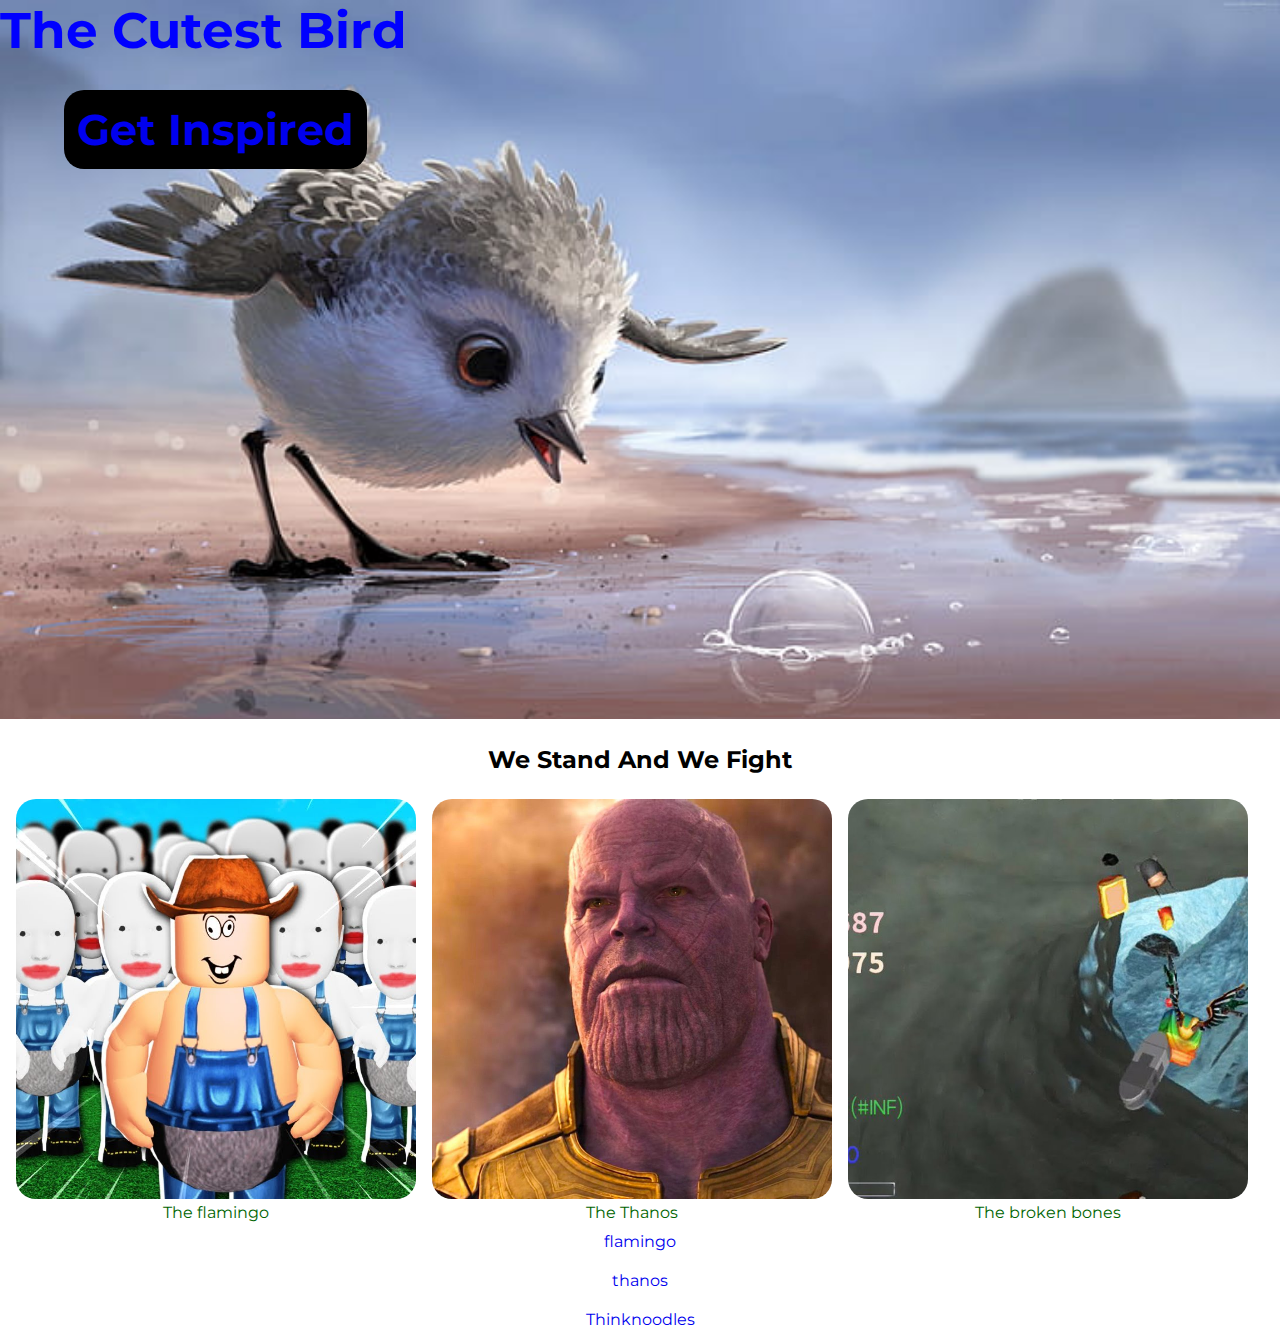
<file: index.html>
<!DOCTYPE html>
<html>
<head>
	<title>Pixarbnbs</title>
	<link rel="stylesheet" type="text/css" href="style.css">
	<link rel="preconnect" href="https://fonts.googleapis.com">
	<link rel="preconnect" href="https://fonts.gstatic.com" crossorigin>
	<link href="https://fonts.googleapis.com/css2?family=Montserrat&display=swap" rel="stylesheet">
</head>
<body>
	<div id="homecute">
     <img id="homebird" src="cute bird.jpg">
     <h1>The Cutest Bird</h1>
    
	<h2> <a href="anvenge.html">Get Inspired</a></h2>
	
	</div>
	<h2>We Stand And We Fight</h2>
			
		
	<div id="birdDivs">
		<div>
			<a href="https://www.youtube.com/watch?v=pJNl0Gc4c0I">
				<img class="cardImgs" src="flamingo.jpg">
				<p>The flamingo</p>
			</a>
		</div>
			<div>
				<a href="https://www.youtube.com/watch?v=lHw-6AZvZ7I">
					<img class="cardImgs" src="thanos.jpg">
					<p>The Thanos</p>
				</a>
				
				
			
		</div>
		<div>
			<a href="https://www.youtube.com/watch?v=V_HlT3ZlzDI">
				<img class="cardImgs"	src="broken bones.jpg">
				<p>The broken bones </p>
			
		</div>
    </div>
<div>
		<div>
			<ol>
				<li>flamingo</li>
				<li>thanos</li>
				<li>Thinknoodles<br></li>
			</ol>
		</div>
		<div>
			
		</div>
		<div>
			
		</div>
    </div>


</body>
</html>
</file>
<file: style.css>
h1{
	color: blue;
	font-size: 50px;
}

*{
	margin: 0;
	padding: 0;
}


 #homebird {
	width: 100%;
	position: relative;
}

body {
	font-family: 'Montserrat', sans-serif;
	text-align: center;
}

a {
	text-decoration: none;
}

.cardImgs {
	width: 400px;
	height: 400px;
	object-fit: cover;
	border-radius: 20px;
}


li{
	list-style-type: none;
	padding:10px;
}

#homecute {
	display: flex;
}

#birdDivs {
	display: flex;
	flex-wrap: wrap;
	justify-content: space-evenly;
}

#homecute > h2, h1 {
	position: absolute;
}

#homecute > h2{
	top: 10%;
	left: 5%;
	font-size: 43px;
	background-color: black;
	color: blue;
	border-radius: 20px;
	padding: 1%;
}

p {
	color: darkgreen;
}

h2 {
	padding: 2%
}
</file>
